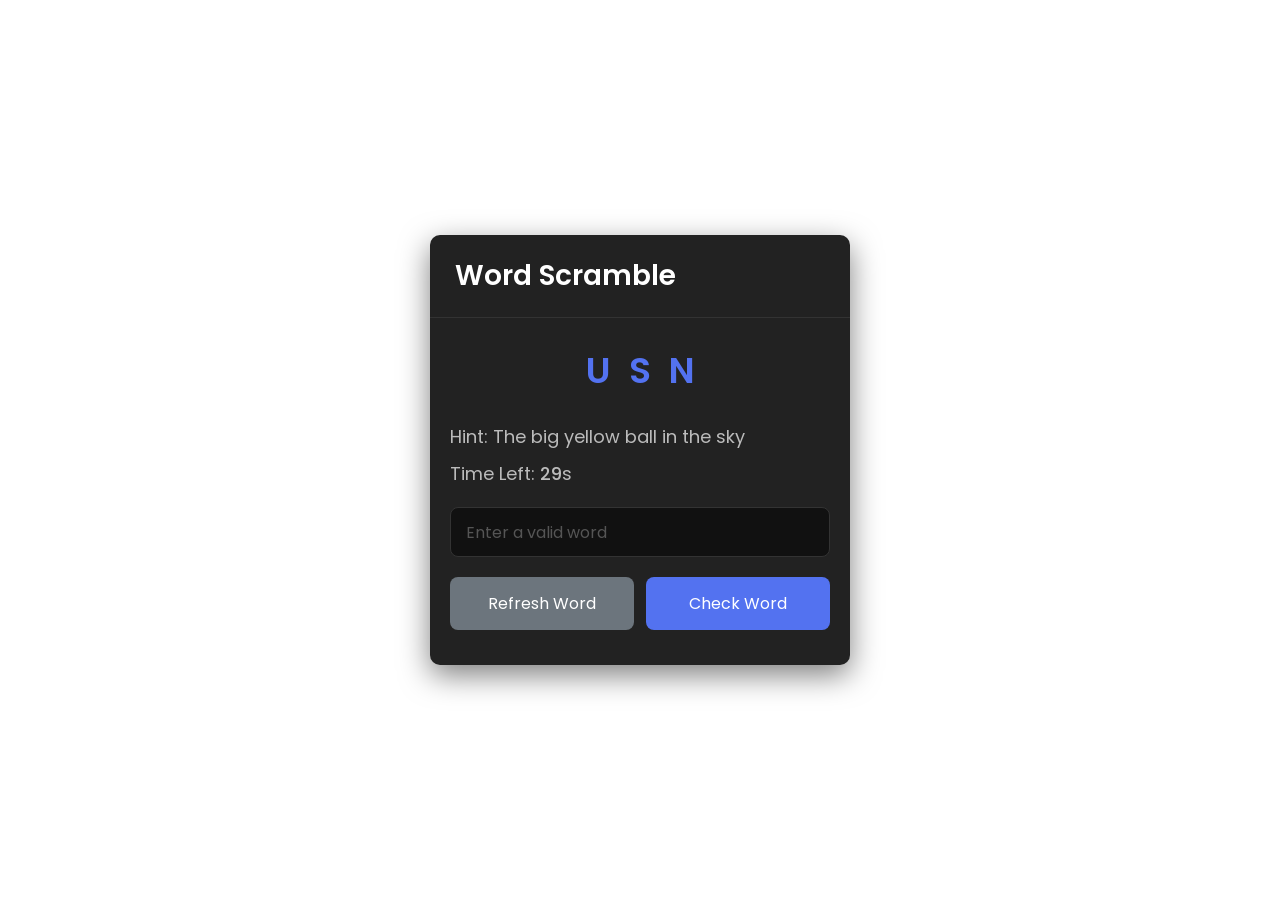
<file: Scramble-game-main/index.html>
<!DOCTYPE html>
<html lang="en" >
<head>
  <meta charset="UTF-8">
  <title>CodePen - Word Scramble Game</title>
  <link rel="stylesheet" href="./style.css">

</head>
<body>
<!-- partial:index.partial.html -->
<div class="container">
  <h2>Word Scramble</h2>
  <div class="content">
    <p class="word"></p>
    <div class="details">
      <p class="hint">Hint: <span></span></p>
      <p class="time">Time Left: <span><b>30</b>s</span></p>
    </div>
    <input type="text" spellcheck="false" placeholder="Enter a valid word">
    <div class="buttons">
      <button class="refresh-word">Refresh Word</button>
      <button class="check-word">Check Word</button>
    </div>
  </div>
</div>
<!-- partial -->
  <script  src="./script.js"></script>
</body>
</html>
</file>
<file: Scramble-game-main/style.css>
/* Import Google font - Poppins */
@import url("https://fonts.googleapis.com/css2?family=Poppins:wght@400;500;600&display=swap");

* {
  margin: 0;
  padding: 0;
  box-sizing: border-box;
  font-family: "Poppins", sans-serif;
}

body {
  display: flex;
  padding: 0 10px;
  align-items: center;
  justify-content: center;
  min-height: 100vh;
  background: url(https://images.unsplash.com/photo-1618556450994-a6a128ef0d9d?ixlib=rb-4.0.3&ixid=M3wxMjA3fDB8MHxwaG90by1wYWdlfHx8fGVufDB8fHx8fA%3D%3D&auto=format&fit=crop&w=1528&q=80)
    no-repeat;
  background-size: cover;
  background-position: center;
}

.container {
  width: 420px;
  border-radius: 10px;
  background: #222;
  box-shadow: 0 10px 30px rgba(0, 0, 0, 0.5);
}

.container h2 {
  font-size: 28px;
  font-weight: 600;
  padding: 20px 25px;
  border-bottom: 1px solid #333;
  color: #fff;
}

.container .content {
  margin: 25px 20px 35px;
}

.content .word {
  user-select: none;
  font-size: 36px;
  font-weight: 600;
  text-align: center;
  letter-spacing: 18px;
  margin-right: -18px;
  word-break: break-all;
  text-transform: uppercase;
  color: #5372f0;
}

.content .details {
  margin: 25px 0 20px;
}

.details p {
  font-size: 18px;
  margin-bottom: 10px;
  color: #bbb;
}

.details p b {
  font-weight: 500;
}

.content input {
  width: 100%;
  height: 50px;
  outline: none;
  padding: 0 15px;
  font-size: 16px;
  border-radius: 8px;
  border: 1px solid #333;
  background-color: #111;
  color: #bbb;
  transition: border-color 0.3s ease, background-color 0.3s ease,
    color 0.3s ease;
}

.content input:focus {
  border-color: #5372f0;
  background-color: #222;
  color: #fff;
  box-shadow: 0px 2px 4px rgba(0, 0, 0, 0.5);
}

.content input::placeholder {
  color: #555;
}

.content input:focus::placeholder {
  color: #bbb;
}

.content .buttons {
  display: flex;
  margin-top: 20px;
  justify-content: space-between;
}

.buttons button {
  border: none;
  outline: none;
  color: #fff;
  cursor: pointer;
  padding: 14px 0;
  font-size: 16px;
  border-radius: 8px;
  width: calc(50% - 6px);
  transition: transform 0.3s ease, background-color 0.3s ease;
}

.buttons button:active {
  transform: scale(0.97);
}

.buttons .refresh-word {
  background: #6c757d;
}

.buttons .refresh-word:hover {
  background: #5f666d;
}

.buttons .check-word {
  background: #5372f0;
}

.buttons .check-word:hover {
  background: #2c52ed;
}
</file>
